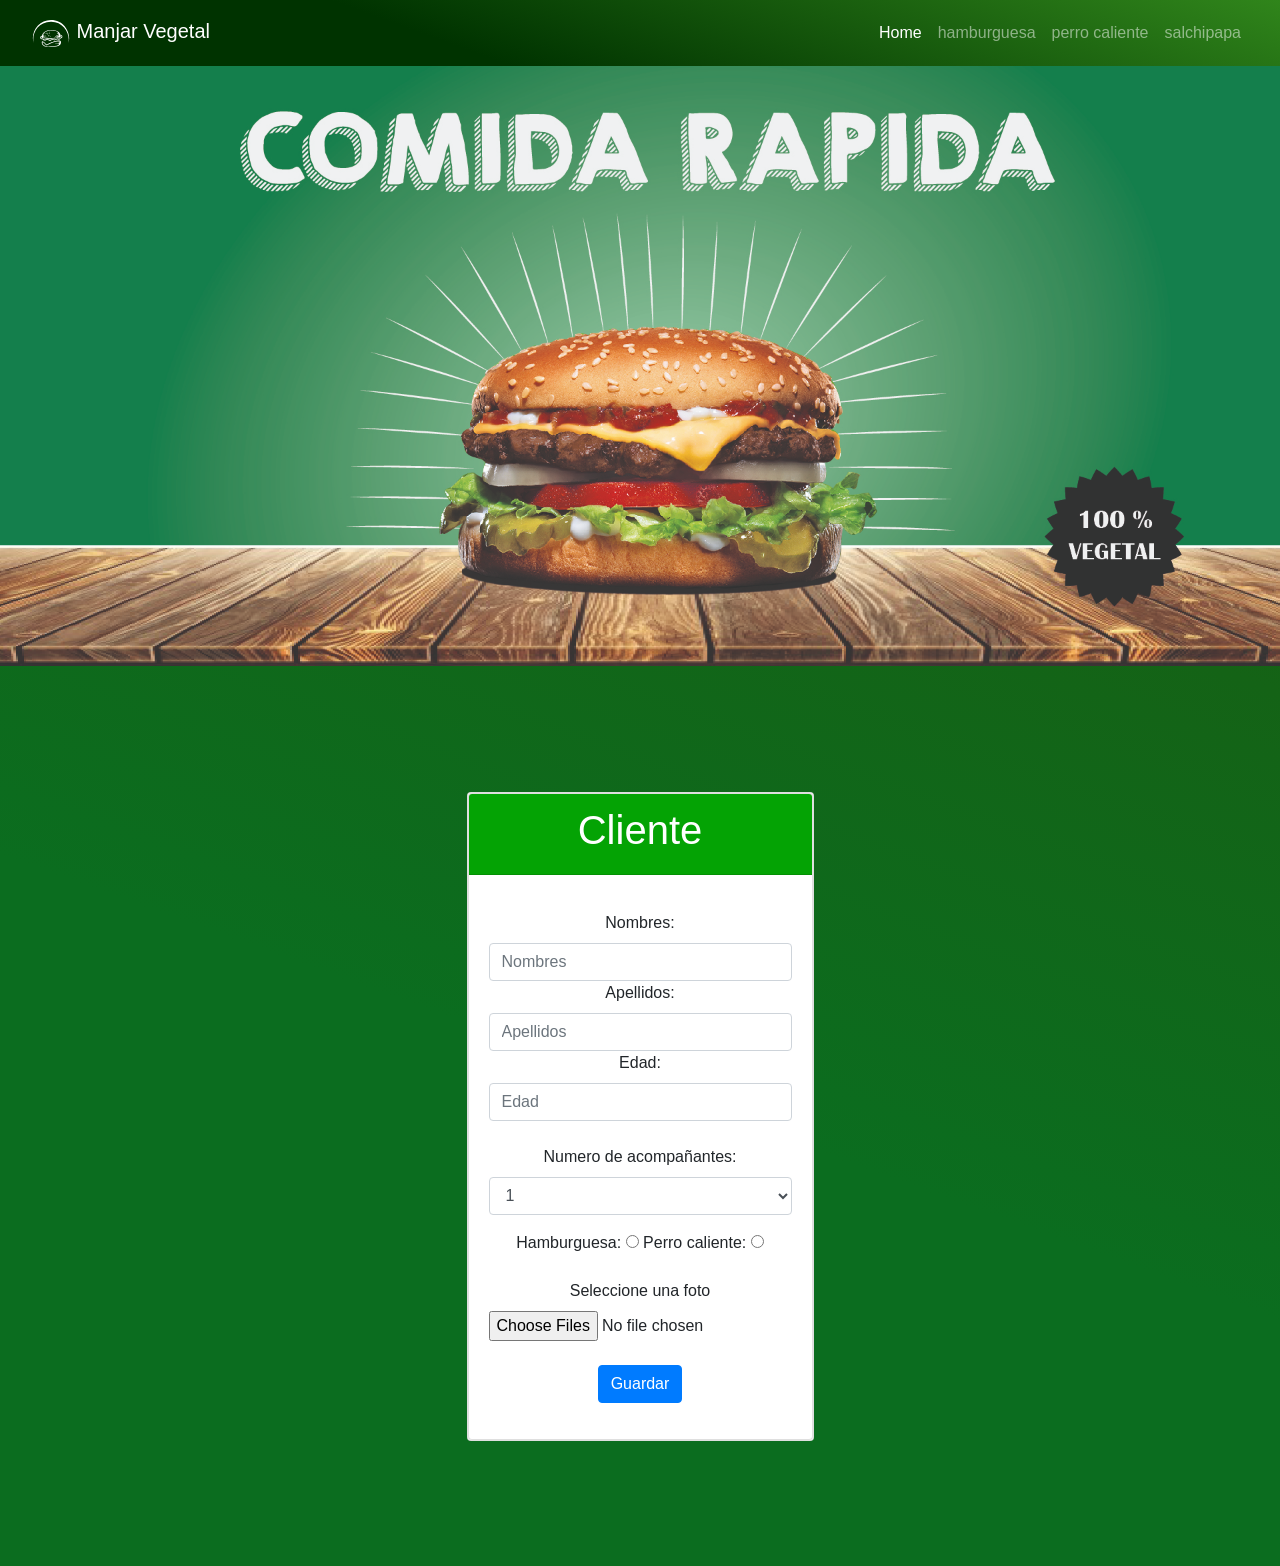
<file: index.html>
<!DOCTYPE html>
<html lang="en">
<head>
    <meta charset="UTF-8">
    <meta http-equiv="X-UA-Compatible" content="IE=edge">
    <meta name="viewport" content="width=device-width, initial-scale=1.0">
    <title>Pagina Web</title>

    <!-- Bootstrap CSS -->
    <link
     rel="stylesheet"
     href="https://cdn.jsdelivr.net/npm/bootstrap@4.6.0/dist/css/bootstrap.min.css"
     integrity="sha384-B0vP5xmATw1+K9KRQjQERJvTumQW0nPEzvF6L/Z6nronJ3oUOFUFpCjEUQouq2+l"
     crossorigin="anonymous"
    />

    <link rel="stylesheet" href="./assets/styles.css"/>
</head>

<body class="bg-comida">
    <nav class="navbar navbar-expand-md navbar-dark bg-Color">
    <div class="container-fluid">
    <a class="navbar-brand" href="#inicio">
    <img src="./assets/img/logoblanco-02.svg" alt="Logo"width="40" height="40"/>
    Manjar Vegetal</a>
    <div class="text">   

    <!-- Boton burger -->
    <button class="navbar-toggler"
    data-toggle="collapse"
    data-target="#misOpciones">
    <span class="navbar-toggler-icon"></span>
</button>

    <div class="collapse navbar-collapse" id="misOpciones">
    <div class="navbar-nav ml-auto">
    <a class="nav-link active" href="">Home</a>
    <a class="nav-link" href="">hamburguesa</a>
    <a class="nav-link" href="">perro caliente</a>
    <a class="nav-link" href="">salchipapa</a>
</div>
</div>
</div>
</nav>
<section> 
  
    <div class="page-image"> 
    <img src="./assets/img/Portada2_Mesa de trabajo 1.jpg"
    class="d-block w-100" alt="Vegano" height="600"> 

  <form>
    <!--seccion login -->
    <section class="screen-form"> 
    <div class="item">  
    <div class="card">
    <div class="card text-center">  
    <div class="card-header"><h1>Cliente</h1></div>  
    <div class="card-body"> 
    <p class="card-text">
         
    <!--Nombres-->
    <div class="input-container"> 
    <label for="Nombres">Nombres:</label>
    <input type="text"  
    id="Nombres"
    placeholder="Nombres" class="form-control"/> 
</div>
    <!--Apellidos-->
    <div class="input-container">
    <label for="Apellidos">Apellidos:</label></br>
    <input type="text"
    id="Apellidos"
    placeholder="Apellidos" class="form-control"/> 
</div>  
    <!--Edad-->
    <div>
    <label for="Edad">Edad:</label></br>
    <input type="number" 
    placeholder="Edad" 
    id="Edad" 
    name="Edad" class="form-control"/> 
</div> 
</br>  
    <!--numero de acompañantes-->
    <div class="form-group">
    <label for="exampleFormControlSelect1">Numero de acompañantes:</label>
    <select class="form-control" id="exampleFormControlSelect1">
    <option>1</option>
    <option>2</option>
    <option>3</option>
    <option>4</option>
    <option>5</option>
    <option>6</option>
</select>
</div>
    <!--burguer-->
    <div>
    <label for="Plato">Hamburguesa:</label>
    <input type="radio"
    name= "grupoa" 
    id="Plato">
       
    <label for="Plato">Perro caliente:</label> 
    <input type="radio"name= "grupoa" id="Plato">
</div>
</p>
    <!--foto-->
    <div>
    <label for="foto">Seleccione una foto</label></br>
    <di class="drag-drop">
    <input type="file" multiple id=" foto"/>   
</div>
</br>
    <a href="#" class="btn btn-primary">Guardar</a>  

     <!-- JS Bootstrap -->
  <script src="https://code.jquery.com/jquery-3.5.1.slim.min.js"
  integrity="sha384-DfXdz2htPH0lsSSs5nCTpuj/zy4C+OGpamoFVy38MVBnE+IbbVYUew+OrCXaRkfj" 
  crossorigin="anonymous"></script>

  <script src="https://cdn.jsdelivr.net/npm/bootstrap@4.6.0/dist/js/bootstrap.bundle.min.js" 
  integrity="sha384-Piv4xVNRyMGpqkS2by6br4gNJ7DXjqk09RmUpJ8jgGtD7zP9yug3goQfGII0yAns" 
  crossorigin="anonymous"></script>
</footer>  
</p>  
</div>  
</div> 
</div>
</div>
</div>
</form>
</body> 
</html>
</file>
<file: assets/styles.css>
/*imagen de fondo*/
.bg-comida {
    background: linear-gradient(20deg, rgb(11, 109, 31) 35%, rgb(30, 88, 12) 100%); 
  
}


/*color navbar*/
.bg-Color{
    background: linear-gradient(20deg, rgb(0, 51, 0) 35%, rgb(48, 133, 27) 100%);
}

/*Fuentes*/

.text{
    font-family: Arial;
}

/*alineacion formulario*/
.screen-form{
    height: 100vh ;
    display: flex;
    justify-content: center;
    align-items: center ;

}

.item{
    order: 8 px;
}
/*Color cliente*/
.card-header {
    background-color: rgb(4, 163, 4);
    color:white;   
}
</file>
